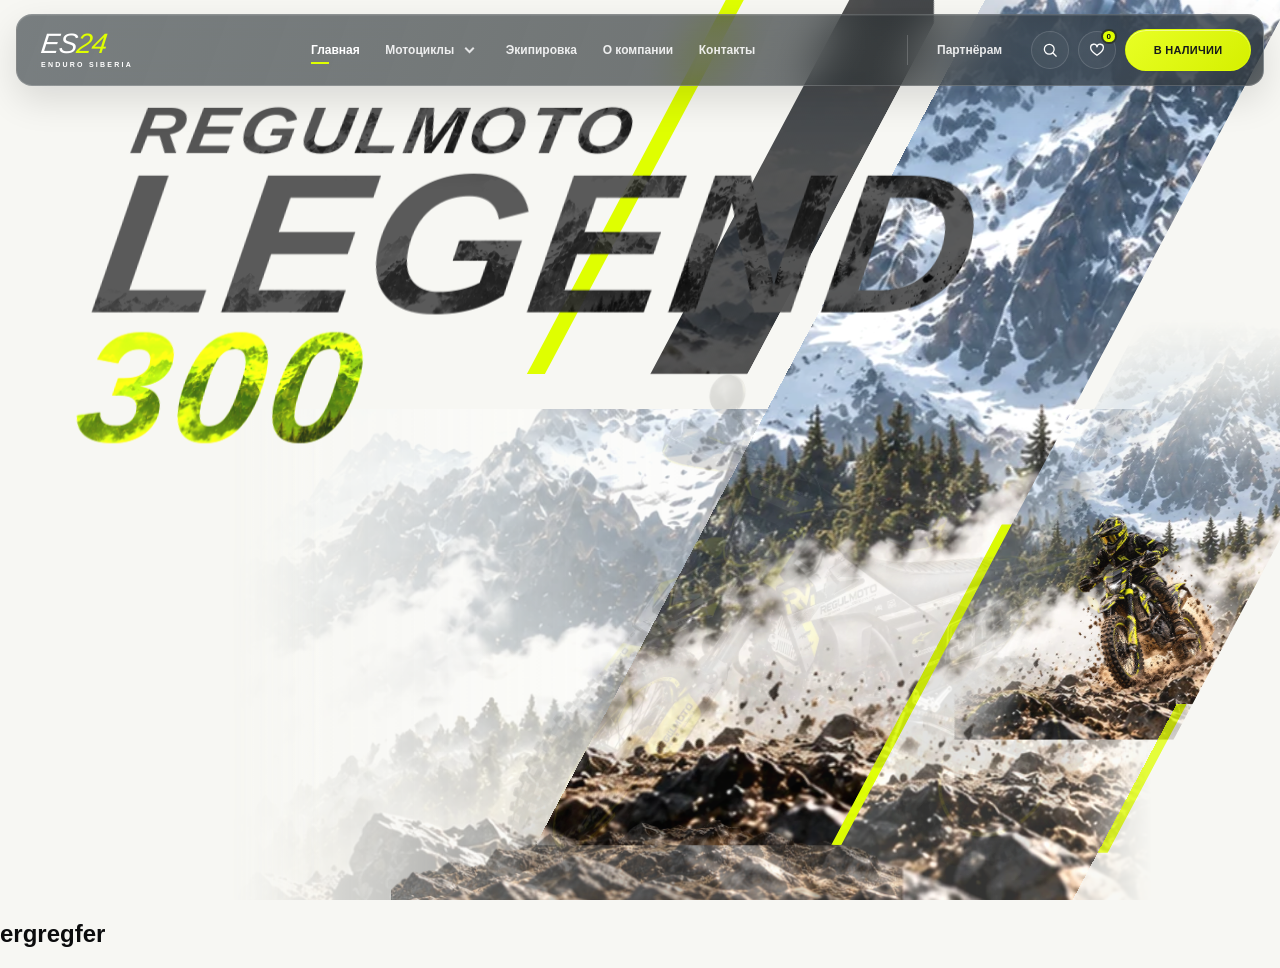
<file: index.html>
<!doctype html>
<html lang="ru">
  <head>
    <meta charset="UTF-8" />
    <meta name="viewport" content="width=device-width, initial-scale=1.0" />
    <meta name="theme-color" content="#f7f7f3" />
    <link rel="preload" href="site/components/header.html" as="fetch" crossorigin="anonymous" />
    <link rel="stylesheet" href="site/css/main.min.css?v=smoke-visible-1" />
    <link rel="stylesheet" href="site/css/header.css?v=header-glass-1" />
    <link rel="stylesheet" href="site/css/hero-motion.css?v=hero-motion-1" />
    <link rel="stylesheet" href="site/css/hero-mobile.css?v=hero-mobile-1" />
    <title>Enduro Siberia 24 — Regulmoto Legend 300</title>
  </head>

  <body>
    <div class="site-header-slot" data-component="header"></div>

    <main class="page">
      <section class="hero">
        <!-- прогрессия -->
        <div class="hero-rail" aria-hidden="true">
          <ol class="hero-rail__pages">
            <li class="hero-rail__page hero-rail__page--active">01</li>
            <li class="hero-rail__page">02</li>
            <li class="hero-rail__page">03</li>
          </ol>

          <div class="hero-rail__labels">
            <span>ЛЕС</span>
            <span>ГОРЫ</span>
            <span>ГРЯЗЬ</span>
            <span>СВОБОДА</span>
          </div>
        </div>

        <!-- справа манифест -->

        <div class="hero-manifest" aria-hidden="true">
          <div class="hero-manifest__text">
            <span>ЭНДУРО</span>
            <span>БОЛЬШЕ</span>
            <span>ЧЕМ ДОРОГА</span>
          </div>
        </div>

        <!-- контент -->

        <div class="hero-content">
          <h1 class="hero-content__title">
            <span class="hero-brand">REGULMOTO</span>

            <span class="hero-model">
              <span class="hero-model__name">LEGEND</span>
              <span class="hero-model__detail">300</span>
            </span>
          </h1>

          <p class="hero-slogan">
            СОЗДАН<br />
            ДЛЯ БЕЗДОРОЖЬЯ.<br />
            РОЖДЕН<br />
            ДЛЯ СВОБОДЫ.
          </p>

          <div class="hero-content__actions">
            <button class="primary" type="button">
              <span>УТОЧНИТЬ НАЛИЧИЕ</span>
              <svg viewBox="0 0 24 18" aria-hidden="true">
                <path
                  d="M2 8h15.5l-4.5-4.5L14.5 2 22 9l-7.5 7-1.5-1.5 4.5-4.5H2V8Z"
                />
              </svg>
            </button>

            <button class="podobrat" type="button">
              <span>ПОДОБРАТЬ КОМПЛЕКТАЦИЮ</span>
            </button>
          </div>

          <div class="hero-adventages" aria-label="Характеристики мотоцикла">
            <div class="hero-adventages__block">
              <svg
                class="hero-adventages__icon"
                viewBox="0 0 48 48"
                aria-hidden="true"
              >
                <path d="M11 17h25l4 6v12H8V23l3-6Z" />
                <path
                  d="M16 17v-5h6v5M27 17v-5h6v5M14 35v4M34 35v4M8 25H4M44 25h-4"
                />
              </svg>

              <p class="hero-adventages__block-text">
                <strong>300 <small>cc</small></strong>
                <span>ОБЪЕМ ДВИГАТЕЛЯ</span>
              </p>
            </div>

            <div class="hero-adventages__block">
              <svg
                class="hero-adventages__icon"
                viewBox="0 0 48 48"
                aria-hidden="true"
              >
                <path d="M29 4 13 28h12l-6 16 16-24H23L29 4Z" />
              </svg>

              <p class="hero-adventages__block-text">
                <strong>28 <small>hp</small></strong>
                <span>МОЩНОСТЬ</span>
              </p>
            </div>

            <div class="hero-adventages__block">
              <svg
                class="hero-adventages__icon"
                viewBox="0 0 48 48"
                aria-hidden="true"
              >
                <circle cx="24" cy="24" r="15" />
                <circle cx="24" cy="24" r="5" />
                <path
                  d="M24 9v10m0 10v10M9 24h10m10 0h10M14 14l7 7m6 6 7 7m0-20-7 7m-6 6-7 7"
                />
              </svg>

              <p class="hero-adventages__block-text">
                <strong>21 / 18</strong>
                <span>КОЛЕСА<br />ДЛЯ БЕЗДОРОЖЬЯ</span>
              </p>
            </div>

            <div class="hero-adventages__block">
              <svg
                class="hero-adventages__icon"
                viewBox="0 0 48 48"
                aria-hidden="true"
              >
                <path d="M13 7h18l5 5v29H13V7Z" />
                <path d="M31 7v7h7M18 22h13M18 28h13M18 34h8" />
              </svg>

              <p class="hero-adventages__block-text">
                <strong>ПТС</strong>
                <span>В НАЛИЧИИ</span>
              </p>
            </div>
          </div>

          <div class="hero-obzor">
            <a class="hero-obzor__button" href="#">
              <span class="hero-obzor__icon">
                <svg viewBox="0 0 14 16" aria-hidden="true">
                  <path d="M13 8L1 15V1L13 8Z" />
                </svg>
              </span>

              <span class="hero-obzor__button-text">
                СМОТРЕТЬ
                <span>ОБЗОР</span>
              </span>
            </a>

            <div class="hero-obzor__gallery" aria-hidden="true">
              <span class="hero-obzor__image hero-obzor__image--front">
                <img src="site/img/mot.webp" alt="" />
              </span>

              <span class="hero-obzor__image hero-obzor__image--middle">
                <img src="site/img/mot.webp" alt="" />
              </span>

              <span class="hero-obzor__image hero-obzor__image--rear">
                <img src="site/img/mot.webp" alt="" />
              </span>
            </div>

            <p class="hero-obzor__caption">
              РЕАЛЬНЫЕ УСЛОВИЯ
              <span>РЕАЛЬНЫЕ ЭМОЦИИ</span>
            </p>
          </div>

          <div class="hero-mobile-benefits" aria-label="Преимущества мотоцикла">
            <div class="hero-mobile-benefits__item">
              <svg viewBox="0 0 48 48" aria-hidden="true">
                <path d="M5 34 15 23l7 7 10-13 11 17" />
                <path d="M4 39h40" />
              </svg>
              <span>ДЛЯ ЛЮБЫХ<br />МАРШРУТОВ</span>
            </div>

            <div class="hero-mobile-benefits__item">
              <svg viewBox="0 0 48 48" aria-hidden="true">
                <path d="M24 6 38 12v10c0 10-6 16-14 20C16 38 10 32 10 22V12L24 6Z" />
                <path d="m18 23 4 4 8-9" />
              </svg>
              <span>НАДЁЖНАЯ<br />КОНСТРУКЦИЯ</span>
            </div>

            <div class="hero-mobile-benefits__item">
              <svg viewBox="0 0 48 48" aria-hidden="true">
                <circle cx="24" cy="24" r="10" />
                <path d="M24 5v7M24 36v7M5 24h7M36 24h7M10.5 10.5l5 5M32.5 32.5l5 5M37.5 10.5l-5 5M15.5 32.5l-5 5" />
              </svg>
              <span>ПРОВЕРЕН<br />В РЕАЛЬНЫХ УСЛОВИЯХ</span>
            </div>
          </div>
        </div>

        <!-- дым позади мотоцикла -->
        <div class="hero-bike-smoke" aria-hidden="true">
          <span class="hero-bike-smoke__puff hero-bike-smoke__puff--1"></span>
          <span class="hero-bike-smoke__puff hero-bike-smoke__puff--2"></span>
          <span class="hero-bike-smoke__puff hero-bike-smoke__puff--3"></span>
          <span class="hero-bike-smoke__puff hero-bike-smoke__puff--4"></span>
          <span class="hero-bike-smoke__puff hero-bike-smoke__puff--5"></span>
          <span class="hero-bike-smoke__puff hero-bike-smoke__puff--6"></span>
          <span class="hero-bike-smoke__puff hero-bike-smoke__puff--7"></span>
          <span class="hero-bike-smoke__puff hero-bike-smoke__puff--8"></span>
        </div>

        <!-- камни -->
        <div class="hero-rocks" aria-hidden="true">
          <img
            class="hero-rocks__image"
            src="site/img/stonesIbike.webp"
            alt=""
          />
        </div>

        <!-- мотоцикл -->
        <div class="hero-bike" aria-hidden="true">
          <img class="hero-bike__image" src="site/img/mot.webp" alt="" />
        </div>

        <div class="hero-backdrop" aria-hidden="true">
          <div class="hero-backdrop__mountains"></div>

          <div class="hero-backdrop__right">
            <div class="hero-backdrop__slash hero-backdrop__slash--black"></div>
            <div class="hero-backdrop__slash hero-backdrop__slash--acid"></div>
            <!-- <div class="hero-backdrop__slash hero-backdrop__slash--white"></div> -->

            <div class="hero-backdrop__mountain-panel"></div>

            <div class="hero-backdrop__rider-panel">
              <img
                class="hero-backdrop__rider-image"
                src="site/img/rider.webp"
                alt=""
              />
            </div>

            <div class="hero-backdrop__lower-cut"></div>

            <div class="hero-backdrop__lower-info">
              <p class="hero-backdrop__lower-model">
                <span>REGULMOTO</span>
                <span><strong>LEGEND </strong>300</span>
              </p>

              <p class="hero-backdrop__lower-copy">
                НЕ ДЛЯ ТОГО,<br />
                ЧТОБЫ СТОЯТЬ.
              </p>
            </div>
          </div>
        </div>
      </section>

      <section class="next">
        <h2>ergregfer</h2>
      </section>
    </main>

    <script src="https://cdn.jsdelivr.net/npm/gsap@3/dist/gsap.min.js"></script>
    <script src="site/js/main.js"></script>
    <script src="site/js/hero-intro.js?v=hero-motion-1"></script>
    <script src="site/js/hero-smoke.js?v=hero-motion-1"></script>
  </body>
</html>
</file>
<file: site/css/header.css>
.site-header-slot {
  position: relative;
  z-index: 1000;
}

.site-header {
  position: fixed;
  top: 14px;
  left: 50%;
  z-index: 1000;
  width: min(100% - 32px, 1720px);
  opacity: 0;
  transform: translate(-50%, -10px);
  transition: transform 0.46s cubic-bezier(0.22, 1, 0.36, 1), opacity 0.34s ease;
  pointer-events: none;
}
.site-header--ready {
  opacity: 1;
  transform: translate(-50%, 0);
  pointer-events: auto;
}
.site-header--hidden {
  opacity: 0;
  transform: translate(-50%, calc(-100% - 26px));
  pointer-events: none;
}
.site-header__bar, .site-header__search, .site-header__mobile-panel {
  border: 1px solid rgba(255, 255, 255, 0.18);
  background: linear-gradient(110deg, rgba(71, 79, 83, 0.72), rgba(27, 32, 34, 0.64));
  box-shadow: inset 0 1px 0 rgba(255, 255, 255, 0.08), 0 14px 36px rgba(0, 0, 0, 0.12);
  backdrop-filter: blur(22px) saturate(1.18);
  -webkit-backdrop-filter: blur(22px) saturate(1.18);
}
.site-header__bar {
  min-height: 68px;
  padding: 8px 12px 8px 24px;
  display: grid;
  grid-template-columns: auto minmax(0, 1fr) auto auto auto;
  align-items: center;
  gap: clamp(18px, 2.25vw, 42px);
  border-radius: 16px;
  transition: min-height 0.36s cubic-bezier(0.22, 1, 0.36, 1), background-color 0.36s ease, box-shadow 0.36s ease;
}
.site-header--scrolled .site-header__bar {
  min-height: 62px;
  background: linear-gradient(110deg, rgba(60, 67, 71, 0.84), rgba(25, 29, 31, 0.82));
  box-shadow: inset 0 1px 0 rgba(255, 255, 255, 0.1), 0 16px 42px rgba(0, 0, 0, 0.18);
}
.site-header__logo {
  min-width: 118px;
  display: inline-flex;
  flex-direction: column;
  align-items: flex-start;
  color: #fff;
  transition: transform 0.3s cubic-bezier(0.22, 1, 0.36, 1);
}
.site-header__logo:hover {
  transform: translateY(-1px);
}
.site-header__logo-main {
  display: flex;
  align-items: baseline;
  font-family: Impact, Haettenschweiler, "Arial Narrow Bold", sans-serif;
  font-size: 28px;
  line-height: 0.86;
  font-style: italic;
  letter-spacing: -0.025em;
  transform: skewX(-7deg);
}
.site-header__logo-main strong {
  color: #dfff00;
  font-weight: inherit;
}
.site-header__logo-sub {
  margin-top: 5px;
  font-size: 7px;
  line-height: 1;
  font-weight: 700;
  letter-spacing: 0.32em;
}
.site-header__nav {
  min-width: 0;
  display: flex;
  align-items: center;
  justify-content: center;
  gap: clamp(17px, 2vw, 34px);
}
.site-header__nav-item {
  position: relative;
}
.site-header__nav-catalog-trigger {
  display: flex;
  align-items: center;
  gap: 4px;
}
.site-header__nav-link, .site-header__partner {
  position: relative;
  padding: 21px 0;
  color: rgba(255, 255, 255, 0.88);
  font-size: 12px;
  line-height: 1;
  font-weight: 600;
  white-space: nowrap;
  transition: color 0.28s ease;
}
.site-header__nav-link::after, .site-header__partner::after {
  content: "";
  position: absolute;
  left: 0;
  bottom: 13px;
  width: 18px;
  height: 2px;
  background: #dfff00;
  transform: scaleX(0);
  transform-origin: left center;
  transition: transform 0.3s cubic-bezier(0.22, 1, 0.36, 1);
}
.site-header__nav-link:hover, .site-header__nav-link:focus-visible, .site-header__nav-link.is-active, .site-header__nav-link[aria-current=page], .site-header__partner:hover, .site-header__partner:focus-visible, .site-header__partner.is-active, .site-header__partner[aria-current=page] {
  color: #fff;
}
.site-header__nav-link:hover::after, .site-header__nav-link:focus-visible::after, .site-header__nav-link.is-active::after, .site-header__nav-link[aria-current=page]::after, .site-header__partner:hover::after, .site-header__partner:focus-visible::after, .site-header__partner.is-active::after, .site-header__partner[aria-current=page]::after {
  transform: scaleX(1);
}
.site-header__catalog-toggle {
  width: 22px;
  height: 34px;
  padding: 0;
  display: grid;
  place-items: center;
  border: 0;
  background: transparent;
  cursor: pointer;
}
.site-header__catalog-toggle span {
  width: 7px;
  height: 7px;
  border-right: 2px solid rgba(255, 255, 255, 0.8);
  border-bottom: 2px solid rgba(255, 255, 255, 0.8);
  transform: translateY(-2px) rotate(45deg);
  transition: transform 0.28s cubic-bezier(0.22, 1, 0.36, 1);
}
.site-header__catalog {
  position: absolute;
  top: calc(100% - 4px);
  left: -20px;
  z-index: 4;
  width: 306px;
  padding: 8px;
  border: 1px solid rgba(255, 255, 255, 0.18);
  border-radius: 14px;
  background: rgba(34, 40, 43, 0.88);
  box-shadow: inset 0 1px 0 rgba(255, 255, 255, 0.08), 0 20px 50px rgba(0, 0, 0, 0.24);
  backdrop-filter: blur(24px) saturate(1.16);
  -webkit-backdrop-filter: blur(24px) saturate(1.16);
  opacity: 0;
  visibility: hidden;
  transform: translateY(-8px) scale(0.985);
  transform-origin: top left;
  pointer-events: none;
  transition: opacity 0.26s ease, visibility 0.26s ease, transform 0.32s cubic-bezier(0.22, 1, 0.36, 1);
}
.site-header__nav-item--catalog:hover .site-header__catalog, .site-header__nav-item--catalog:focus-within .site-header__catalog, .site-header__nav-item--catalog.is-open .site-header__catalog {
  opacity: 1;
  visibility: visible;
  transform: translateY(0) scale(1);
  pointer-events: auto;
}
.site-header__nav-item--catalog:hover .site-header__catalog-toggle span, .site-header__nav-item--catalog:focus-within .site-header__catalog-toggle span, .site-header__nav-item--catalog.is-open .site-header__catalog-toggle span {
  transform: translateY(2px) rotate(225deg);
}
.site-header__catalog-card {
  padding: 8px 10px;
  display: grid;
  grid-template-columns: 70px 1fr;
  align-items: center;
  gap: 12px;
  border-radius: 10px;
  transition: background-color 0.28s ease, transform 0.28s cubic-bezier(0.22, 1, 0.36, 1);
}
.site-header__catalog-card:hover, .site-header__catalog-card:focus-visible {
  background: rgba(255, 255, 255, 0.08);
  transform: translateX(2px);
}
.site-header__catalog-media {
  height: 48px;
  display: grid;
  place-items: center;
  overflow: hidden;
  border-radius: 8px;
  background: radial-gradient(circle at 50% 70%, rgba(223, 255, 0, 0.16), transparent 60%), rgba(255, 255, 255, 0.035);
}
.site-header__catalog-media img {
  width: 82px;
  max-width: none;
  transform: translate(-2px, 0) rotate(-2deg);
}
.site-header__catalog-media--pit img {
  width: 76px;
  transform: translate(4px, 2px) rotate(2deg) scale(0.94);
}
.site-header__catalog-copy {
  min-width: 0;
  display: flex;
  flex-direction: column;
  gap: 4px;
}
.site-header__catalog-copy strong {
  color: #fff;
  font-size: 12px;
  font-weight: 700;
}
.site-header__catalog-copy small {
  color: rgba(255, 255, 255, 0.5);
  font-size: 9px;
  line-height: 1.25;
}
.site-header__catalog-all {
  margin-top: 4px;
  padding: 11px 12px;
  display: block;
  border-top: 1px solid rgba(255, 255, 255, 0.1);
  color: rgba(255, 255, 255, 0.84);
  font-size: 11px;
  font-weight: 700;
  transition: color 0.26s ease, padding-left 0.26s cubic-bezier(0.22, 1, 0.36, 1);
}
.site-header__catalog-all:hover, .site-header__catalog-all:focus-visible {
  padding-left: 16px;
  color: #dfff00;
}
.site-header__desktop-separator {
  width: 1px;
  height: 30px;
  background: rgba(255, 255, 255, 0.18);
}
.site-header__partner {
  padding-left: 0;
  padding-right: 0;
}
.site-header__actions {
  display: flex;
  align-items: center;
  gap: 9px;
}
.site-header__icon-button {
  position: relative;
  width: 38px;
  height: 38px;
  flex: 0 0 38px;
  display: grid;
  place-items: center;
  border: 1px solid rgba(255, 255, 255, 0.14);
  border-radius: 50%;
  background: rgba(255, 255, 255, 0.035);
  color: #fff;
  cursor: pointer;
  transition: transform 0.3s cubic-bezier(0.22, 1, 0.36, 1), border-color 0.3s ease, background-color 0.3s ease;
}
.site-header__icon-button svg {
  width: 18px;
  height: 18px;
  fill: none;
  stroke: currentColor;
  stroke-width: 1.7;
  stroke-linecap: round;
  stroke-linejoin: round;
}
.site-header__icon-button:hover, .site-header__icon-button:focus-visible {
  transform: translateY(-1px);
  border-color: rgba(223, 255, 0, 0.65);
  background: rgba(223, 255, 0, 0.08);
}
.site-header__icon-button:active {
  transform: translateY(0) scale(0.96);
}
.site-header__favorites-count {
  position: absolute;
  top: -3px;
  right: -2px;
  min-width: 15px;
  height: 15px;
  padding: 0 4px;
  display: grid;
  place-items: center;
  border: 2px solid rgba(38, 44, 47, 0.95);
  border-radius: 999px;
  background: #dfff00;
  color: #0b0c0d;
  font-size: 8px;
  line-height: 1;
  font-weight: 900;
}
.site-header__stock {
  min-width: 126px;
  height: 42px;
  padding: 0 22px;
  display: inline-flex;
  align-items: center;
  justify-content: center;
  border: 1px solid rgba(223, 255, 0, 0.75);
  border-radius: 999px;
  background: linear-gradient(135deg, #e8ff25 0%, #d5f000 100%);
  box-shadow: 0 0 0 rgba(223, 255, 0, 0), inset 0 1px 0 rgba(255, 255, 255, 0.48);
  color: #171a1b;
  font-size: 11px;
  line-height: 1;
  font-weight: 900;
  letter-spacing: 0.025em;
  text-transform: uppercase;
  white-space: nowrap;
  transition: transform 0.32s cubic-bezier(0.22, 1, 0.36, 1), box-shadow 0.32s ease, filter 0.32s ease;
}
.site-header__stock:hover, .site-header__stock:focus-visible {
  transform: translateY(-2px);
  filter: brightness(1.035);
  box-shadow: 0 9px 26px rgba(223, 255, 0, 0.22), inset 0 1px 0 rgba(255, 255, 255, 0.5);
}
.site-header__stock:active {
  transform: translateY(0) scale(0.985);
}
.site-header__search {
  position: absolute;
  top: calc(100% + 8px);
  right: 0;
  width: min(520px, 100%);
  padding: 10px;
  border-radius: 14px;
  opacity: 0;
  visibility: hidden;
  transform: translateY(-8px) scale(0.985);
  transform-origin: top right;
  pointer-events: none;
  transition: opacity 0.25s ease, visibility 0.25s ease, transform 0.3s cubic-bezier(0.22, 1, 0.36, 1);
}
.site-header--search-open .site-header__search {
  opacity: 1;
  visibility: visible;
  transform: translateY(0) scale(1);
  pointer-events: auto;
}
.site-header__search-form {
  height: 46px;
  padding: 0 12px;
  display: grid;
  grid-template-columns: 20px 1fr 34px;
  align-items: center;
  gap: 10px;
  border-radius: 10px;
  background: rgba(8, 10, 11, 0.34);
}
.site-header__search-form > svg {
  width: 18px;
  height: 18px;
  fill: none;
  stroke: rgba(255, 255, 255, 0.7);
  stroke-width: 1.7;
  stroke-linecap: round;
}
.site-header__search-form input {
  width: 100%;
  min-width: 0;
  border: 0;
  outline: 0;
  background: transparent;
  color: #fff;
  font: inherit;
  font-size: 12px;
}
.site-header__search-form input::placeholder {
  color: rgba(255, 255, 255, 0.45);
}
.site-header__search-form button {
  position: relative;
  width: 34px;
  height: 34px;
  border: 0;
  border-radius: 50%;
  background: transparent;
  cursor: pointer;
}
.site-header__search-form button span {
  position: absolute;
  top: 50%;
  left: 50%;
  width: 14px;
  height: 1px;
  background: rgba(255, 255, 255, 0.72);
}
.site-header__search-form button span:first-child {
  transform: translate(-50%, -50%) rotate(45deg);
}
.site-header__search-form button span:last-child {
  transform: translate(-50%, -50%) rotate(-45deg);
}
.site-header__mobile-leading, .site-header__burger, .site-header__mobile-panel {
  display: none;
}

.hero-content {
  padding-top: clamp(102px, 7vw, 118px);
}

@media (max-width: 1180px) {
  .site-header__bar {
    padding-left: 18px;
    gap: 18px;
  }
  .site-header__nav {
    gap: 18px;
  }
  .site-header__partner {
    display: none;
  }
  .site-header__desktop-separator {
    display: none;
  }
}
@media (max-width: 900px) {
  body.header-menu-open {
    overflow: hidden;
  }
  .site-header {
    top: 10px;
    width: calc(100% - 20px);
  }
  .site-header__bar {
    min-height: 58px;
    padding: 7px 8px;
    grid-template-columns: 38px auto 1fr auto;
    gap: 8px;
    border-radius: 14px;
  }
  .site-header--scrolled .site-header__bar {
    min-height: 58px;
  }
  .site-header__mobile-leading, .site-header__burger {
    display: block;
  }
  .site-header__mobile-leading {
    width: 38px;
  }
  .site-header__burger {
    position: relative;
    width: 38px;
    height: 38px;
    padding: 0;
    border: 1px solid rgba(255, 255, 255, 0.12);
    border-radius: 11px;
    background: rgba(255, 255, 255, 0.03);
    cursor: pointer;
  }
  .site-header__burger span {
    position: absolute;
    left: 10px;
    width: 16px;
    height: 1.5px;
    border-radius: 999px;
    background: #fff;
    transition: top 0.28s cubic-bezier(0.22, 1, 0.36, 1), transform 0.28s cubic-bezier(0.22, 1, 0.36, 1), opacity 0.2s ease;
  }
  .site-header__burger span:nth-child(1) {
    top: 12px;
  }
  .site-header__burger span:nth-child(2) {
    top: 18px;
  }
  .site-header__burger span:nth-child(3) {
    top: 24px;
  }
  .site-header--menu-open .site-header__burger span:nth-child(1) {
    top: 18px;
    transform: rotate(45deg);
  }
  .site-header--menu-open .site-header__burger span:nth-child(2) {
    opacity: 0;
  }
  .site-header--menu-open .site-header__burger span:nth-child(3) {
    top: 18px;
    transform: rotate(-45deg);
  }
  .site-header__logo {
    min-width: 88px;
  }
  .site-header__logo-main {
    font-size: 23px;
  }
  .site-header__logo-sub {
    margin-top: 4px;
    font-size: 5.5px;
    letter-spacing: 0.27em;
  }
  .site-header__nav, .site-header__partner, .site-header__desktop-separator {
    display: none;
  }
  .site-header__actions {
    grid-column: 3/5;
    justify-self: end;
    gap: 6px;
  }
  .site-header__icon-button {
    width: 36px;
    height: 36px;
    flex-basis: 36px;
  }
  .site-header__stock {
    min-width: 94px;
    height: 38px;
    padding: 0 14px;
    font-size: 9.5px;
  }
  .site-header__mobile-panel {
    position: absolute;
    top: calc(100% + 8px);
    left: 0;
    width: 100%;
    max-height: calc(100vh - 92px);
    padding: 10px;
    display: block;
    overflow-y: auto;
    border-radius: 14px;
    opacity: 0;
    visibility: hidden;
    transform: translateY(-8px) scale(0.99);
    transform-origin: top center;
    pointer-events: none;
    transition: opacity 0.26s ease, visibility 0.26s ease, transform 0.32s cubic-bezier(0.22, 1, 0.36, 1);
  }
  .site-header--menu-open .site-header__mobile-panel {
    opacity: 1;
    visibility: visible;
    transform: translateY(0) scale(1);
    pointer-events: auto;
  }
  .site-header__mobile-nav {
    display: flex;
    flex-direction: column;
  }
  .site-header__mobile-nav > a,
  .site-header__mobile-nav .site-header__mobile-catalog-head {
    min-height: 48px;
    padding: 0 12px;
    display: flex;
    align-items: center;
    border-bottom: 1px solid rgba(255, 255, 255, 0.1);
    color: rgba(255, 255, 255, 0.9);
    font-size: 13px;
    font-weight: 650;
  }
  .site-header__mobile-nav > a:last-child {
    border-bottom: 0;
  }
  .site-header__mobile-nav a[aria-current=page] {
    color: #dfff00;
  }
  .site-header__mobile-catalog-head {
    justify-content: space-between;
  }
  .site-header__mobile-catalog-head > a {
    flex: 1;
  }
  .site-header__mobile-catalog-head button {
    width: 40px;
    height: 40px;
    display: grid;
    place-items: center;
    border: 0;
    background: transparent;
    cursor: pointer;
  }
  .site-header__mobile-catalog-head button span {
    width: 8px;
    height: 8px;
    border-right: 2px solid rgba(255, 255, 255, 0.7);
    border-bottom: 2px solid rgba(255, 255, 255, 0.7);
    transform: translateY(-2px) rotate(45deg);
    transition: transform 0.28s cubic-bezier(0.22, 1, 0.36, 1);
  }
  .site-header__mobile-catalog-head button[aria-expanded=true] span {
    transform: translateY(2px) rotate(225deg);
  }
  .site-header__mobile-subnav {
    display: grid;
    grid-template-rows: 0fr;
    transition: grid-template-rows 0.32s cubic-bezier(0.22, 1, 0.36, 1);
  }
  .site-header__mobile-subnav::before {
    content: "";
    min-height: 0;
  }
  .site-header__mobile-subnav a {
    display: none;
  }
  .site-header__mobile-subnav.is-open {
    grid-template-rows: 1fr;
    padding: 6px 0 8px 16px;
  }
  .site-header__mobile-subnav.is-open::before {
    display: none;
  }
  .site-header__mobile-subnav.is-open a {
    min-height: 38px;
    display: flex;
    align-items: center;
    color: rgba(255, 255, 255, 0.62);
    font-size: 12px;
  }
  .site-header__mobile-subnav.is-open a:hover, .site-header__mobile-subnav.is-open a:focus-visible {
    color: #dfff00;
  }
  .site-header__search {
    top: calc(100% + 8px);
    width: 100%;
  }
  .hero-content {
    padding-top: 88px;
  }
}
@media (max-width: 480px) {
  .site-header__bar {
    grid-template-columns: 36px minmax(74px, auto) 1fr auto;
    gap: 5px;
  }
  .site-header__mobile-leading, .site-header__burger {
    width: 36px;
  }
  .site-header__burger {
    height: 36px;
  }
  .site-header__logo {
    min-width: 76px;
  }
  .site-header__logo-main {
    font-size: 21px;
  }
  .site-header__logo-sub {
    font-size: 5px;
  }
  .site-header__actions {
    gap: 5px;
  }
  .site-header__icon-button {
    width: 32px;
    height: 32px;
    flex-basis: 32px;
  }
  .site-header__icon-button svg {
    width: 16px;
    height: 16px;
  }
  .site-header__stock {
    min-width: 84px;
    height: 34px;
    padding: 0 11px;
    font-size: 8.5px;
  }
}
@media (prefers-reduced-motion: reduce) {
  .site-header,
  .site-header *,
  .site-header *::before,
  .site-header *::after {
    scroll-behavior: auto;
    transition-duration: 0.001ms;
  }
}
</file>
<file: site/css/hero-motion.css>
/* ES24 hero motion patch: интерактивы + линии intro. */
.primary,
.podobrat {
  transition:
    transform 0.35s cubic-bezier(0.22, 1, 0.36, 1),
    background-color 0.35s ease,
    color 0.35s ease,
    border-color 0.35s ease,
    box-shadow 0.35s ease;
}

.primary svg {
  transition: transform 0.35s cubic-bezier(0.22, 1, 0.36, 1);
}

.primary:hover {
  transform: translateY(-2px);
  box-shadow: 0 12px 28px rgba(223, 255, 0, 0.2);
}

.primary:hover svg {
  transform: translateX(5px);
}

.primary:active {
  transform: translateY(0) scale(0.985);
}

.primary:focus-visible,
.podobrat:focus-visible,
.hero-obzor__button:focus-visible {
  outline: 2px solid #0b0c0d;
  outline-offset: 4px;
}

.podobrat:hover {
  transform: translateY(-2px) skewX(-9deg);
  color: #f7f7f3;
  background: #0b0c0d;
  box-shadow: 0 12px 26px rgba(11, 12, 13, 0.12);
}

.podobrat:active {
  transform: translateY(0) skewX(-9deg) scale(0.985);
}

.hero-obzor__button {
  transition: transform 0.3s cubic-bezier(0.22, 1, 0.36, 1);
}

.hero-obzor__button:hover {
  transform: translateY(-1px);
}

.hero-obzor__button:active {
  transform: translateY(0) scale(0.985);
}

.hero.hero--animating .hero-bike,
.hero.hero--animating .hero-rocks,
.hero.hero--animating .hero-backdrop__mountains,
.hero.hero--animating .hero-backdrop__slash,
.hero.hero--animating .hero-backdrop__mountain-panel,
.hero.hero--animating .hero-backdrop__rider-panel,
.hero.hero--animating .hero-backdrop__lower-cut {
  will-change: transform, opacity;
}

/* Слоган: кислотная черта рисуется слева направо. */
.hero.hero--animating .hero-slogan::after {
  transform: skewX(-18deg) scaleX(0);
  transform-origin: left center;
  transition: transform 0.58s cubic-bezier(0.22, 1, 0.36, 1);
}

.hero.hero--animating.hero--content-line-visible .hero-slogan::after {
  transform: skewX(-18deg) scaleX(1);
}

/* Rail: основная линия + деления. */
.hero.hero--animating .hero-rail__pages::before {
  transform: scaleY(0);
  transform-origin: top center;
  transition: transform 0.62s cubic-bezier(0.22, 1, 0.36, 1);
}

.hero.hero--animating .hero-rail__page::before {
  transform: translateY(-50%) scaleX(0);
  transform-origin: left center;
  transition: transform 0.4s cubic-bezier(0.22, 1, 0.36, 1);
}

.hero.hero--animating .hero-rail__page--active::after {
  transform: scaleY(0);
  transform-origin: top center;
  transition: transform 0.4s cubic-bezier(0.22, 1, 0.36, 1);
}

.hero.hero--animating.hero--rail-line-visible .hero-rail__pages::before {
  transform: scaleY(1);
}

.hero.hero--animating.hero--rail-line-visible .hero-rail__page::before {
  transform: translateY(-50%) scaleX(1);
}

.hero.hero--animating.hero--rail-line-visible .hero-rail__page--active::after {
  transform: scaleY(1);
}

/* Правый manifest: линия сверху вниз, кислотный штрих слева направо. */
.hero.hero--animating .hero-manifest::before {
  transform: scaleY(0);
  transform-origin: top center;
  transition: transform 0.58s cubic-bezier(0.22, 1, 0.36, 1);
}

.hero.hero--animating .hero-manifest::after {
  transform: scaleX(0);
  transform-origin: right center;
  transition: transform 0.46s cubic-bezier(0.22, 1, 0.36, 1);
}

.hero.hero--animating.hero--manifest-line-visible .hero-manifest::before {
  transform: scaleY(1);
}

.hero.hero--animating.hero--manifest-line-visible .hero-manifest::after {
  transform: scaleX(1);
}

/* Кислотные ребра правых панелей. */
.hero.hero--animating .hero-backdrop__mountain-panel::after,
.hero.hero--animating .hero-backdrop__lower-cut::after {
  transform: scaleY(0);
  transform-origin: bottom center;
  transition: transform 0.62s cubic-bezier(0.22, 1, 0.36, 1);
}

.hero.hero--animating.hero--panel-line-visible .hero-backdrop__mountain-panel::after,
.hero.hero--animating.hero--panel-line-visible .hero-backdrop__lower-cut::after {
  transform: scaleY(1);
}

/* Нижняя подпись: диагональ + короткая кислотная черта. */
.hero.hero--animating .hero-backdrop__lower-info::before {
  transform: rotate(28deg) scaleY(0);
  transform-origin: bottom center;
  transition: transform 0.62s cubic-bezier(0.22, 1, 0.36, 1);
}

.hero.hero--animating .hero-backdrop__lower-copy::after {
  transform: scaleX(0);
  transform-origin: left center;
  transition: transform 0.48s cubic-bezier(0.22, 1, 0.36, 1);
}

.hero.hero--animating.hero--lower-line-visible .hero-backdrop__lower-info::before {
  transform: rotate(28deg) scaleY(1);
}

.hero.hero--animating.hero--lower-line-visible .hero-backdrop__lower-copy::after {
  transform: scaleX(1);
}

@media (prefers-reduced-motion: reduce) {
  .primary,
  .podobrat,
  .primary svg,
  .hero-obzor__button,
  .hero-slogan::after,
  .hero-rail__pages::before,
  .hero-rail__page::before,
  .hero-rail__page--active::after,
  .hero-manifest::before,
  .hero-manifest::after,
  .hero-backdrop__mountain-panel::after,
  .hero-backdrop__lower-cut::after,
  .hero-backdrop__lower-info::before,
  .hero-backdrop__lower-copy::after {
    transition: none;
  }
}
</file>
<file: site/css/hero-mobile.css>
@charset "UTF-8";
.hero-mobile-benefits {
  display: none;
}

@media (max-width: 900px) {
  .hero {
    height: max(100svh, 820px);
    min-height: 820px;
    background: #f7f7f3;
  }
  .hero::after {
    content: "";
    position: absolute;
    left: 0;
    right: 0;
    bottom: 0;
    z-index: 4;
    height: 38%;
    pointer-events: none;
    background: linear-gradient(180deg, rgba(11, 12, 13, 0) 0%, rgba(11, 12, 13, 0.48) 24%, rgba(11, 12, 13, 0.9) 58%, rgba(11, 12, 13, 0.97) 100%), radial-gradient(circle at 50% 18%, rgba(223, 255, 0, 0.09), transparent 42%);
  }
  .hero-content {
    position: absolute;
    inset: 0;
    z-index: 5;
    width: auto;
    margin: 0;
    padding: 94px 16px 0;
    display: block;
  }
  .hero-content__title {
    position: relative;
    z-index: 2;
    width: 100%;
    gap: 0;
  }
  .hero-brand {
    margin: 0 0 5px 6px;
    padding: 0;
    font-size: clamp(32px, 8.4vw, 58px);
    line-height: 0.92;
    letter-spacing: 0.045em;
    background-size: 760px auto;
    background-position: 42% 28%;
  }
  .hero-model {
    gap: 0;
    margin: 0;
    padding: 0;
    font-size: clamp(88px, 24vw, 164px);
    line-height: 0.72;
    letter-spacing: 0;
    transform: skewX(-7deg) scaleX(1.025);
    transform-origin: left top;
  }
  .hero-model__name,
  .hero-model__detail {
    margin: 0;
    padding: 0 7px;
  }
  .hero-model__name {
    background-size: 800px auto;
    background-position: 50% 36%;
  }
  .hero-model__detail {
    margin-top: 2px;
    font-size: 0.72em;
    line-height: 0.78;
    letter-spacing: 0.01em;
    background-size: auto, 720px auto;
    background-position: center, 35% 56%;
  }
  .hero-slogan {
    position: relative;
    z-index: 9;
    width: 230px;
    margin: 16px 0 0 4px;
    padding: 0 0 15px;
    font-size: 0;
  }
  .hero-slogan::before {
    content: "НЕ ДЛЯ ТОГО,\aЧТОБЫ СТОЯТЬ.";
    display: block;
    white-space: pre;
    color: #0b0c0d;
    font-family: "Arial Narrow", Arial, Helvetica, sans-serif;
    font-size: clamp(17px, 4.8vw, 25px);
    line-height: 1.25;
    font-weight: 900;
    font-style: italic;
    letter-spacing: 0.055em;
  }
  .hero-slogan::after {
    left: 1px;
    bottom: 0;
    width: 42px;
    height: 4px;
  }
  .hero-manifest {
    top: 92px;
    right: 15px;
    z-index: 9;
    padding-right: 15px;
    color: rgba(247, 247, 243, 0.64);
  }
  .hero-manifest::before {
    right: 0;
    height: 50px;
    background: rgba(247, 247, 243, 0.48);
  }
  .hero-manifest::after {
    right: 14px;
    bottom: -14px;
    width: 16px;
  }
  .hero-manifest__text {
    gap: 5px;
    font-size: 9px;
    letter-spacing: 0.17em;
  }
  .hero-rail {
    top: 300px;
    right: 15px;
    left: auto;
    z-index: 9;
    gap: 0;
    padding-right: 14px;
    color: rgba(247, 247, 243, 0.82);
    text-align: right;
  }
  .hero-rail::after {
    content: "";
    position: absolute;
    top: -4px;
    right: 0;
    width: 1px;
    height: 76px;
    background: rgba(247, 247, 243, 0.46);
  }
  .hero-rail__pages {
    display: none;
  }
  .hero-rail__labels {
    align-items: flex-end;
    gap: 6px;
    font-size: 9px;
    line-height: 1;
    letter-spacing: 0.15em;
  }
  .hero-rail__labels::after {
    content: "";
    width: 22px;
    height: 3px;
    margin-top: 6px;
    background: #dfff00;
  }
  .hero-backdrop__mountains {
    left: -24%;
    right: -20%;
    bottom: 23%;
    height: 54%;
    mask-image: linear-gradient(to bottom, transparent 0%, #000 18%, #000 88%, transparent 100%);
    -webkit-mask-image: linear-gradient(to bottom, transparent 0%, #000 18%, #000 88%, transparent 100%);
  }
  .hero-backdrop__mountains::before {
    top: -14%;
    bottom: -10%;
    background-position: 58% 56%;
    transform: none;
    opacity: 0.7;
    filter: saturate(0.7) contrast(1.05) brightness(1.08);
  }
  .hero-backdrop__mountains::after {
    background: linear-gradient(180deg, rgba(247, 247, 243, 0.94) 0%, rgba(247, 247, 243, 0.54) 18%, rgba(247, 247, 243, 0.08) 50%, rgba(247, 247, 243, 0) 78%);
  }
  .hero-backdrop__right {
    width: 72%;
  }
  .hero-backdrop__slash--black {
    top: -8%;
    right: 21%;
    width: 41%;
    height: 61%;
    transform: skewX(-25deg);
  }
  .hero-backdrop__slash--black::before {
    right: -95%;
    bottom: -4%;
    width: 430%;
    height: 150%;
    background-size: 100% 100%, auto 165%;
    background-position: center, 33% 49%;
    transform: skewX(25deg);
  }
  .hero-backdrop__slash--acid {
    top: -9%;
    right: 63%;
    width: 4.6%;
    height: 67%;
    transform: skewX(-25deg);
  }
  .hero-backdrop__mountain-panel {
    top: 5%;
    right: -14%;
    width: 67%;
    height: 55%;
    transform: skewX(-25deg);
  }
  .hero-backdrop__mountain-panel::before {
    inset: -12% -82%;
    background-position: 76% 22%;
    transform: skewX(25deg) scale(1.08);
    filter: saturate(0.74) contrast(1.1) brightness(0.78);
  }
  .hero-backdrop__mountain-panel::after {
    width: 6px;
    height: 29%;
  }
  .hero-backdrop__rider-panel,
  .hero-backdrop__lower-cut,
  .hero-backdrop__lower-info {
    display: none;
  }
  .hero-bike {
    top: clamp(286px, 38vw, 352px);
    bottom: auto;
    left: -5%;
    z-index: 6;
    width: min(112vw, 760px);
  }
  .hero-rocks {
    left: -9%;
    bottom: 216px;
    z-index: 7;
    width: min(120vw, 820px);
    overflow: visible;
  }
  .hero-bike-smoke {
    left: -4%;
    bottom: 220px;
    z-index: 5;
    width: 104%;
    height: 44%;
    opacity: 0.48;
  }
  .hero-bike-smoke::before,
  .hero-bike-smoke::after {
    opacity: 0.18;
  }
  .hero-adventages {
    position: absolute;
    left: 8px;
    right: 8px;
    bottom: 168px;
    z-index: 10;
    width: auto;
    margin: 0;
    padding: 13px 0 11px;
    grid-template-columns: repeat(4, minmax(0, 1fr));
  }
  .hero-adventages__block {
    min-width: 0;
    min-height: 82px;
    padding: 0 6px;
    align-items: center;
    justify-content: flex-start;
    gap: 7px;
    text-align: center;
  }
  .hero-adventages__block + .hero-adventages__block {
    padding-left: 6px;
  }
  .hero-adventages__block + .hero-adventages__block::before {
    top: 5px;
    bottom: 3px;
    background: rgba(247, 247, 243, 0.26);
  }
  .hero-adventages__icon {
    width: 28px;
    height: 28px;
    stroke: #dfff00;
    stroke-width: 2.3;
  }
  .hero-adventages__block-text {
    min-width: 0;
    align-items: center;
    gap: 4px;
  }
  .hero-adventages__block-text strong {
    color: #f7f7f3;
    font-size: clamp(20px, 5.7vw, 31px);
    line-height: 0.95;
    white-space: nowrap;
  }
  .hero-adventages__block-text strong small {
    color: #f7f7f3;
    font-size: 11px;
  }
  .hero-adventages__block-text > span {
    color: rgba(247, 247, 243, 0.74);
    font-size: clamp(7px, 2.15vw, 10px);
    line-height: 1.18;
    letter-spacing: 0.05em;
  }
  .hero-content__actions {
    position: absolute;
    left: 16px;
    right: 16px;
    bottom: 92px;
    z-index: 11;
    display: block;
    padding: 0;
  }
  .podobrat {
    display: none;
  }
  .primary {
    width: 100%;
    height: 58px;
    justify-content: center;
    gap: 0;
    font-size: clamp(14px, 4vw, 18px);
    letter-spacing: 0.025em;
    clip-path: polygon(2.6% 0, 97.4% 0, 100% 50%, 97.4% 100%, 2.6% 100%, 0 50%);
  }
  .primary svg {
    display: none;
  }
  .hero-obzor {
    display: none;
  }
  .hero-mobile-benefits {
    position: absolute;
    left: 7px;
    right: 7px;
    bottom: 13px;
    z-index: 11;
    display: grid;
    grid-template-columns: repeat(3, minmax(0, 1fr));
    align-items: center;
    min-height: 60px;
  }
  .hero-mobile-benefits__item {
    position: relative;
    min-width: 0;
    padding: 0 7px;
    display: grid;
    grid-template-columns: 28px minmax(0, 1fr);
    align-items: center;
    gap: 8px;
  }
  .hero-mobile-benefits__item + .hero-mobile-benefits__item::before {
    content: "";
    position: absolute;
    left: 0;
    top: 5px;
    bottom: 5px;
    width: 1px;
    background: rgba(247, 247, 243, 0.28);
  }
  .hero-mobile-benefits__item svg {
    width: 28px;
    height: 28px;
    fill: none;
    stroke: #f7f7f3;
    stroke-width: 2;
    stroke-linecap: round;
    stroke-linejoin: round;
  }
  .hero-mobile-benefits__item span {
    min-width: 0;
    color: rgba(247, 247, 243, 0.86);
    font-size: clamp(6.7px, 1.8vw, 9px);
    line-height: 1.32;
    font-weight: 700;
    letter-spacing: 0.065em;
  }
}
@media (max-width: 560px) {
  .hero {
    height: max(100svh, 790px);
    min-height: 790px;
  }
  .hero-content {
    padding: 90px 12px 0;
  }
  .hero-brand {
    margin-left: 4px;
  }
  .hero-model {
    font-size: clamp(84px, 24.5vw, 118px);
  }
  .hero-slogan {
    width: 205px;
    margin-top: 12px;
  }
  .hero-manifest {
    top: 88px;
    right: 11px;
  }
  .hero-manifest__text,
  .hero-rail__labels {
    font-size: 8px;
  }
  .hero-rail {
    top: 286px;
    right: 11px;
  }
  .hero-bike {
    top: 277px;
    left: -8%;
    width: 118%;
  }
  .hero-rocks {
    left: -13%;
    bottom: 208px;
    width: 128%;
  }
  .hero-bike-smoke {
    left: -7%;
    bottom: 210px;
    width: 112%;
  }
  .hero-adventages {
    left: 3px;
    right: 3px;
    bottom: 164px;
  }
  .hero-adventages__block {
    min-height: 78px;
    padding: 0 4px;
  }
  .hero-adventages__block + .hero-adventages__block {
    padding-left: 4px;
  }
  .hero-adventages__icon {
    width: 25px;
    height: 25px;
  }
  .hero-adventages__block-text strong {
    font-size: clamp(19px, 6vw, 27px);
  }
  .hero-adventages__block-text > span {
    font-size: clamp(6.4px, 2vw, 8.5px);
  }
  .hero-content__actions {
    left: 12px;
    right: 12px;
    bottom: 88px;
  }
  .primary {
    height: 56px;
  }
  .hero-mobile-benefits {
    left: 4px;
    right: 4px;
    bottom: 11px;
    min-height: 60px;
  }
  .hero-mobile-benefits__item {
    padding: 0 5px;
    grid-template-columns: 24px minmax(0, 1fr);
    gap: 6px;
  }
  .hero-mobile-benefits__item svg {
    width: 24px;
    height: 24px;
  }
}
@media (max-width: 390px) {
  .hero-content {
    padding-top: 86px;
  }
  .hero-model {
    font-size: 23.3vw;
  }
  .hero-slogan::before {
    font-size: 16px;
  }
  .hero-manifest {
    top: 84px;
  }
  .hero-rail {
    top: 270px;
  }
  .hero-bike {
    top: 266px;
    left: -10%;
    width: 122%;
  }
}
</file>
<file: site/css/main.min.css>
﻿*{box-sizing:border-box}html,body{margin:0;padding:0;min-width:320px}body{font-family:Arial,Helvetica,sans-serif;background:#f7f7f3;color:#0b0c0d}a{color:inherit;text-decoration:none}img{display:block;max-width:100%}button{font:inherit;color:inherit}.page{min-height:100vh;overflow:hidden}.hero{position:relative;height:100vh;min-height:820px;overflow:hidden;isolation:isolate;background:#f7f7f3}.hero-rail{position:absolute;top:160px;left:24px;z-index:5;display:flex;flex-direction:column;gap:42px;color:#8b8d8f}.hero-rail__pages{position:relative;display:flex;flex-direction:column;gap:28px;margin:0;padding:0 0 0 26px;list-style:none}.hero-rail__pages::before{content:"";position:absolute;top:4px;bottom:2px;left:7px;width:1px;background:#afb1b3}.hero-rail__page{position:relative;min-width:24px;font-size:11px;line-height:1;font-weight:500;letter-spacing:.04em}.hero-rail__page::before{content:"";position:absolute;top:50%;left:-19px;width:7px;height:1px;background:#afb1b3;transform:translateY(-50%)}.hero-rail__page--active{color:#0b0c0d;font-weight:800}.hero-rail__page--active::before{width:13px;background:#0b0c0d}.hero-rail__page--active::after{content:"";position:absolute;top:-7px;left:-21px;width:3px;height:20px;background:#dfff00}.hero-rail__labels{display:flex;flex-direction:column;gap:9px;font-size:11px;line-height:1;letter-spacing:.08em}.hero-manifest{position:absolute;top:160px;right:24px;z-index:5;padding-right:26px;color:#8b8d8f;text-align:right}.hero-manifest::before{content:"";position:absolute;top:0;right:7px;width:1px;height:58px;background:#afb1b3}.hero-manifest::after{content:"";position:absolute;right:26px;bottom:-18px;width:18px;height:3px;background:#dfff00}.hero-manifest__text{display:flex;flex-direction:column;align-items:flex-end;gap:7px;font-size:11px;line-height:1;font-weight:500;letter-spacing:.18em;white-space:nowrap}.hero-content{position:relative;z-index:5;width:min(1010px,61vw);margin-left:clamp(56px,6.15vw,199px);padding-top:50px;display:flex;flex-direction:column;align-items:flex-start;gap:18px}.hero-content__title{margin:0;display:flex;flex-direction:column;align-items:flex-start;gap:8px;width:100%;font-weight:900}.hero-content__actions{display:flex;align-items:center;gap:12px;padding-left:1px}.hero-brand{display:block;width:fit-content;padding-left:20px;padding-right:20px;margin-left:32px;font-family:Impact,Haettenschweiler,"Arial Narrow Bold",sans-serif;font-size:clamp(66px,5.05vw,85px);line-height:.86;letter-spacing:.05em;font-style:italic;white-space:nowrap;color:rgba(0,0,0,0);-webkit-text-fill-color:rgba(0,0,0,0);background-image:url("../img/hero-back.webp");background-size:1080px auto;background-position:46% 43%;background-repeat:no-repeat;background-clip:text;-webkit-background-clip:text;filter:grayscale(1) contrast(1.45) brightness(0.33);transform:skewX(-10deg) scaleX(1.1);transform-origin:left center}.hero-model{display:flex;flex-direction:column;align-items:flex-start;gap:8px;width:fit-content;padding-left:30px;padding-right:30px;margin-left:-30px;font-family:Impact,Haettenschweiler,"Arial Narrow Bold",sans-serif;font-size:clamp(190px,15.45vw,264px);line-height:.78;letter-spacing:2px;font-style:italic;transform:skewX(-8deg) scaleX(1.055);transform-origin:left center}.hero-model__name,.hero-model__detail{display:block;width:fit-content;padding:0 40px;margin-left:-30px;color:rgba(0,0,0,0);-webkit-text-fill-color:rgba(0,0,0,0);background-clip:text;-webkit-background-clip:text;background-repeat:no-repeat}.hero-model__name{background-image:url("../img/hero-back.webp");background-size:1080px auto;background-position:46% 43%;filter:grayscale(1) contrast(1.45) brightness(0.33)}.hero-model__detail{font-size:.79em;line-height:.72;letter-spacing:3px;background-image:linear-gradient(rgba(223, 255, 0, 0.88), rgba(223, 255, 0, 0.88)),url("../img/hero-back.webp");background-size:auto,900px auto;background-position:center,40% 52%;background-blend-mode:multiply;filter:saturate(1.3) contrast(1.22) brightness(1.07)}.hero-slogan{position:relative;width:330px;margin:0;padding:0 0 17px 1px;font-family:"Arial Narrow",Arial,Helvetica,sans-serif;font-size:clamp(20px,1.43vw,24px);line-height:1.13;letter-spacing:.075em;font-weight:900;font-style:italic}.hero-slogan::after{content:"";position:absolute;left:1px;bottom:0;width:46px;height:4px;background:#dfff00;transform:skewX(-18deg)}.primary,.podobrat{position:relative;height:54px;padding:0;border:0;background:rgba(0,0,0,0);cursor:pointer;font-size:13px;font-weight:900;font-style:normal;letter-spacing:.005em}.primary{width:280px;display:flex;align-items:center;justify-content:center;gap:20px;background:#dfff00;clip-path:polygon(5% 0, 100% 0, 95% 100%, 0 100%)}.primary svg{width:20px;height:16px;fill:#0b0c0d;flex:0 0 auto}.podobrat{width:252px;border:1px solid #0b0c0d;background:rgba(247,247,243,.84);transform:skewX(-9deg)}.podobrat span{display:inline-block;transform:skewX(9deg)}.hero-adventages{width:590px;margin:0;display:grid;grid-template-columns:repeat(4, 1fr)}.hero-adventages__block{position:relative;min-height:92px;padding-right:18px;display:flex;flex-direction:column;align-items:flex-start;gap:7px}.hero-adventages__block+.hero-adventages__block{padding-left:24px}.hero-adventages__block+.hero-adventages__block::before{content:"";position:absolute;left:0;top:3px;bottom:1px;width:1px;background:rgba(11,12,13,.24)}.hero-adventages__icon{width:31px;height:31px;margin:0;fill:none;stroke:#0b0c0d;stroke-width:2.1;stroke-linecap:square;stroke-linejoin:miter}.hero-adventages__block-text{margin:0;display:flex;flex-direction:column;align-items:flex-start;gap:5px}.hero-adventages__block-text strong{font-family:Impact,Haettenschweiler,"Arial Narrow Bold",sans-serif;font-size:27px;line-height:.94;font-weight:200;letter-spacing:.005em}.hero-adventages__block-text strong small{font-family:Arial,Helvetica,sans-serif;font-size:12px;font-weight:700;text-transform:lowercase}.hero-adventages__block-text>span{color:#3f4245;font-size:9px;line-height:1.12;font-weight:700;letter-spacing:.055em}.hero-obzor{width:590px;margin:0;display:flex;align-items:center;gap:15px}.hero-obzor__button{flex:0 0 auto;display:flex;align-items:center;gap:11px}.hero-obzor__icon{width:42px;height:42px;display:grid;place-items:center;border:1px solid #0b0c0d;border-radius:50%;transition:background-color .25s ease,color .25s ease}.hero-obzor__icon svg{width:11px;height:13px;margin-left:2px;fill:currentColor}.hero-obzor__button:hover .hero-obzor__icon{color:#fff;background:#0b0c0d}.hero-obzor__button-text{display:flex;flex-direction:column;gap:2px;font-size:10px;line-height:1.08;font-weight:800;letter-spacing:.08em}.hero-obzor__gallery{flex:0 0 auto;display:flex;align-items:center;gap:3px}.hero-obzor__image{position:relative;width:66px;height:51px;overflow:hidden;background:#d7d7d2;clip-path:polygon(17% 0, 100% 0, 83% 100%, 0 100%)}.hero-obzor__image img{position:absolute;max-width:none;width:215px;height:auto}.hero-obzor__image--front img{left:-48px;top:-68px}.hero-obzor__image--middle img{left:-76px;top:-52px}.hero-obzor__image--rear img{left:-120px;top:-48px}.hero-obzor__caption{flex:0 0 auto;margin:0;display:flex;flex-direction:column;gap:3px;color:#66696c;font-size:9px;line-height:1.15;letter-spacing:.075em;white-space:nowrap}.hero-bike{position:absolute;left:32.8%;bottom:4%;z-index:6;width:50.5%;pointer-events:none}.hero-bike__image{display:block;width:100%;max-width:none;height:auto}.hero-bike-smoke{position:absolute;left:27%;bottom:0;z-index:4;width:62%;height:68%;pointer-events:none;overflow:visible}.hero-bike-smoke::before,.hero-bike-smoke::after{content:"";position:absolute;inset:0;pointer-events:none;will-change:transform,opacity}.hero-bike-smoke::before{left:8%;right:10%;bottom:8%;top:30%;background:radial-gradient(ellipse at 24% 70%, rgba(223, 255, 0, 0.12) 0%, rgba(223, 255, 0, 0.07) 24%, rgba(223, 255, 0, 0.03) 46%, rgba(223, 255, 0, 0) 74%),radial-gradient(ellipse at 56% 74%, rgba(223, 255, 0, 0.15) 0%, rgba(223, 255, 0, 0.08) 26%, rgba(223, 255, 0, 0.03) 48%, rgba(223, 255, 0, 0) 76%),radial-gradient(ellipse at 82% 62%, rgba(223, 255, 0, 0.11) 0%, rgba(223, 255, 0, 0.06) 24%, rgba(223, 255, 0, 0.03) 44%, rgba(223, 255, 0, 0) 72%);filter:blur(42px);opacity:.32}.hero-bike-smoke::after{left:12%;right:10%;bottom:10%;top:36%;background:radial-gradient(ellipse at 18% 66%, rgba(223, 255, 0, 0.15) 0%, rgba(223, 255, 0, 0.09) 24%, rgba(223, 255, 0, 0.04) 42%, rgba(223, 255, 0, 0) 68%),radial-gradient(ellipse at 48% 72%, rgba(223, 255, 0, 0.16) 0%, rgba(223, 255, 0, 0.1) 24%, rgba(223, 255, 0, 0.04) 46%, rgba(223, 255, 0, 0) 70%),radial-gradient(ellipse at 76% 64%, rgba(223, 255, 0, 0.14) 0%, rgba(223, 255, 0, 0.08) 22%, rgba(223, 255, 0, 0.04) 42%, rgba(223, 255, 0, 0) 68%);filter:blur(30px);opacity:.28}.hero-bike-smoke__puff{position:absolute;z-index:2;border-radius:50%;background:radial-gradient(ellipse at 34% 58%, rgba(223, 255, 0, 0.26) 0%, rgba(223, 255, 0, 0.16) 22%, rgba(223, 255, 0, 0.09) 42%, rgba(223, 255, 0, 0.035) 64%, rgba(223, 255, 0, 0) 86%),radial-gradient(ellipse at 72% 34%, rgba(223, 255, 0, 0.16) 0%, rgba(223, 255, 0, 0.075) 26%, rgba(223, 255, 0, 0) 68%),radial-gradient(ellipse at 60% 78%, rgba(223, 255, 0, 0.11) 0%, rgba(223, 255, 0, 0.05) 22%, rgba(223, 255, 0, 0) 60%);filter:blur(16px);opacity:.16;will-change:transform,opacity,border-radius}.hero-bike-smoke__puff::before,.hero-bike-smoke__puff::after{content:"";position:absolute;border-radius:50%;background:inherit;pointer-events:none}.hero-bike-smoke__puff::before{inset:10% 18% 20% 8%;opacity:.58;filter:blur(11px);transform:translate(-8%, -6%) scale(0.9)}.hero-bike-smoke__puff::after{inset:20% 6% 10% 24%;opacity:.46;filter:blur(13px);transform:translate(10%, 7%) scale(0.86)}.hero-bike-smoke__puff--1{left:2%;bottom:23%;width:150px;height:100px}.hero-bike-smoke__puff--2{left:9%;bottom:14%;width:185px;height:122px}.hero-bike-smoke__puff--3{left:31%;bottom:7%;width:205px;height:136px}.hero-bike-smoke__puff--4{left:42%;bottom:5%;width:220px;height:144px}.hero-bike-smoke__puff--5{right:18%;bottom:14%;width:220px;height:145px}.hero-bike-smoke__puff--6{right:9%;bottom:24%;width:185px;height:122px}.hero-bike-smoke__puff--7{right:2%;bottom:10%;width:155px;height:102px}.hero-bike-smoke__puff--8{right:12%;bottom:33%;width:138px;height:90px;opacity:.06}.hero-bike-smoke__puff--1,.hero-bike-smoke__puff--3,.hero-bike-smoke__puff--6{z-index:1;filter:blur(22px);opacity:.12}.hero-bike-smoke__puff--2,.hero-bike-smoke__puff--4,.hero-bike-smoke__puff--5{z-index:2;filter:blur(17px);opacity:.16}.hero-bike-smoke__puff--7,.hero-bike-smoke__puff--8{z-index:3;filter:blur(12px);opacity:.12}.hero-rocks{position:absolute;left:30.8%;bottom:0%;z-index:3;width:39.5%;pointer-events:none;overflow:hidden}.hero-rocks__image{display:block;width:100%;max-width:none;height:auto}.hero-backdrop{position:absolute;inset:0;z-index:1;overflow:hidden;pointer-events:none}.hero-backdrop__mountains{position:absolute;left:18.5%;right:10.5%;bottom:-1.5%;height:56%;overflow:hidden;mask-image:linear-gradient(to right, transparent 0%, #000 10%, #000 92%, transparent 100%);-webkit-mask-image:linear-gradient(to right, transparent 0%, #000 10%, #000 92%, transparent 100%)}.hero-backdrop__mountains::before{content:"";position:absolute;left:0;right:0;top:-350px;bottom:-120px;background:url("../img/hero-back.webp") center center/cover no-repeat;transform:translateY(-50px);opacity:.82;filter:saturate(0.78) contrast(1.04) brightness(1.08)}.hero-backdrop__mountains::after{content:"";position:absolute;inset:0;z-index:1;background:linear-gradient(90deg, rgba(247, 247, 243, 0.96) 0%, rgba(247, 247, 243, 0.76) 18%, rgba(247, 247, 243, 0.28) 46%, rgba(247, 247, 243, 0.04) 77%, rgba(247, 247, 243, 0) 100%)}.hero-backdrop__right{position:absolute;inset:0 0 0 auto;width:42%;height:100%}.hero-backdrop__slash,.hero-backdrop__mountain-panel,.hero-backdrop__rider-panel,.hero-backdrop__lower-cut{transform:skewX(-28deg);transform-origin:center}.hero-backdrop__slash{position:absolute;overflow:hidden}.hero-backdrop__slash::before{content:"";position:absolute;inset:-18% -150%;transform:skewX(28deg);transform-origin:center;background-repeat:no-repeat}.hero-backdrop__slash--black{top:0%;right:80.5%;z-index:1;width:18%;height:41.5%;transform:skewX(-28deg)}.hero-backdrop__slash--black::before{content:"";position:absolute;inset:auto;right:-70%;bottom:-10%;width:400%;height:140%;background-image:linear-gradient(rgba(4, 5, 6, 0.66), rgba(4, 5, 6, 0.66)),url("../img/hero-back.webp");background-size:100% 100%,auto 180%;background-position:center,10% 50%;background-repeat:no-repeat;background-blend-mode:multiply;transform:skewX(28deg);transform-origin:center;filter:contrast(1.12) saturate(0.78)}.hero-backdrop__slash--acid{top:-4.5%;right:95.8%;z-index:4;width:3.3%;height:46%;background:#dfff00;transform:skewX(-28deg);transform-origin:center}.hero-backdrop__slash--acid::before{content:none}.hero-backdrop__slash--white{position:absolute;right:21.5%;bottom:0;z-index:2;width:18%;height:49%;overflow:hidden;transform:skewX(-28deg);background:none}.hero-backdrop__slash--white::before{background:linear-gradient(rgba(247, 247, 243, 0.65), rgba(247, 247, 243, 0.65)),url("../img/hero-back.webp") 84% 13%/910px auto no-repeat;background-blend-mode:screen;filter:saturate(0.92) contrast(1.06)}.hero-backdrop__mountain-panel{position:absolute;top:0%;right:40%;z-index:3;width:57%;height:94%;overflow:hidden;background:none;transform:skewX(-28deg)}.hero-backdrop__mountain-panel::before{content:"";position:absolute;inset:-12% -64%;background:url("../img/hero-back.webp") 72% 16%/cover no-repeat;transform:skewX(28deg) scale(1.08);transform-origin:center;filter:saturate(0.92) contrast(1.06)}.hero-backdrop__mountain-panel::after{content:"";position:absolute;right:0;bottom:0;z-index:2;width:10px;height:38%;background:#dfff00}.hero-backdrop__rider-panel{position:absolute;top:35.1%;right:-0.5%;z-index:5;width:47.5%;height:46.8%;overflow:hidden;background:none;transform:skewX(-28deg)}.hero-backdrop__rider-panel::before{content:"";position:absolute;inset:-12% -24%;background:url("../img/hero-back.webp") 78% 73%/cover no-repeat;transform:skewX(28deg) scale(1.08);transform-origin:center}.hero-backdrop__rider-panel{mask-image:linear-gradient(180deg, transparent 0%, rgba(0, 0, 0, 0.08) 8%, rgba(0, 0, 0, 0.22) 16%, rgba(0, 0, 0, 0.48) 26%, rgba(0, 0, 0, 0.75) 36%, #000 48%),linear-gradient(82deg, transparent 0%, rgba(0, 0, 0, 0.14) 7%, rgba(0, 0, 0, 0.38) 14%, rgba(0, 0, 0, 0.7) 21%, #000 30%);mask-composite:intersect;-webkit-mask-image:linear-gradient(180deg, transparent 0%, rgba(0, 0, 0, 0.08) 8%, rgba(0, 0, 0, 0.22) 16%, rgba(0, 0, 0, 0.48) 26%, rgba(0, 0, 0, 0.75) 36%, #000 48%),linear-gradient(82deg, transparent 0%, rgba(0, 0, 0, 0.14) 7%, rgba(0, 0, 0, 0.38) 14%, rgba(0, 0, 0, 0.7) 21%, #000 30%);-webkit-mask-composite:source-in}.hero-backdrop__rider-panel img{position:absolute;right:12%;bottom:11%;z-index:1;width:55%;max-width:none;height:auto;transform:skewX(28deg);transform-origin:center;filter:contrast(1.04) saturate(0.96)}.hero-backdrop__lower-cut{position:absolute;right:-9%;bottom:-2.1%;z-index:6;width:42%;height:25%;transform:skewX(-28deg);background:#f7f7f3}.hero-backdrop__lower-cut::after{content:"";position:absolute;left:0;bottom:34%;z-index:2;width:10px;height:66%;background:#dfff00}.hero-backdrop__lower-info{position:absolute;right:2.8%;bottom:7.5%;z-index:7;width:150px;color:#0b0c0d}.hero-backdrop__lower-info::before{content:"";position:absolute;left:-74px;top:7px;width:2px;height:98px;background:#dfff00;transform:rotate(28deg);transform-origin:bottom center}.hero-backdrop__lower-model{margin:0;display:flex;flex-direction:column;gap:4px}.hero-backdrop__lower-model span{color:#696c6e;font-size:12px;line-height:1;font-weight:500;letter-spacing:.2em}.hero-backdrop__lower-model strong{font-size:12px;line-height:1;font-weight:800;letter-spacing:.1em}.hero-backdrop__lower-copy{position:relative;margin:14px 0 0;padding-bottom:19px;color:#696c6e;font-size:12px;line-height:1.45;font-weight:500;letter-spacing:.08em}.hero-backdrop__lower-copy::after{content:"";position:absolute;left:0;bottom:5px;width:23px;height:3px;background:#dfff00}.primary,.podobrat{transition:transform .35s cubic-bezier(0.22, 1, 0.36, 1),background-color .35s ease,color .35s ease,border-color .35s ease,box-shadow .35s ease}.primary svg{transition:transform .35s cubic-bezier(0.22, 1, 0.36, 1)}.primary:hover{transform:translateY(-2px);box-shadow:0 12px 28px rgba(223,255,0,.2)}.primary:hover svg{transform:translateX(5px)}.primary:active{transform:translateY(0) scale(0.985)}.primary:focus-visible,.podobrat:focus-visible,.hero-obzor__button:focus-visible{outline:2px solid #0b0c0d;outline-offset:4px}.podobrat:hover{transform:translateY(-2px) skewX(-9deg);color:#f7f7f3;background:#0b0c0d;box-shadow:0 12px 26px rgba(11,12,13,.12)}.podobrat:active{transform:translateY(0) skewX(-9deg) scale(0.985)}.hero-obzor__button{transition:transform .3s cubic-bezier(0.22, 1, 0.36, 1)}.hero-obzor__button:hover{transform:translateY(-1px)}.hero-obzor__button:active{transform:translateY(0) scale(0.985)}.hero.hero--animating .hero-bike,.hero.hero--animating .hero-rocks,.hero.hero--animating .hero-backdrop__mountains,.hero.hero--animating .hero-backdrop__slash,.hero.hero--animating .hero-backdrop__mountain-panel,.hero.hero--animating .hero-backdrop__rider-panel,.hero.hero--animating .hero-backdrop__lower-cut{will-change:transform,opacity}.hero.hero--animating .hero-slogan::after{transform:skewX(-18deg) scaleX(0);transform-origin:left center;transition:transform .58s cubic-bezier(0.22, 1, 0.36, 1)}.hero.hero--animating .hero-rail__pages::before{transform:scaleY(0);transform-origin:top center;transition:transform .62s cubic-bezier(0.22, 1, 0.36, 1)}.hero.hero--animating .hero-rail__page::before{transform:translateY(-50%) scaleX(0);transform-origin:left center;transition:transform .4s cubic-bezier(0.22, 1, 0.36, 1)}.hero.hero--animating .hero-rail__page--active::after{transform:scaleY(0);transform-origin:top center;transition:transform .4s cubic-bezier(0.22, 1, 0.36, 1)}.hero.hero--animating .hero-manifest::before{transform:scaleY(0);transform-origin:top center;transition:transform .58s cubic-bezier(0.22, 1, 0.36, 1)}.hero.hero--animating .hero-manifest::after{transform:scaleX(0);transform-origin:right center;transition:transform .46s cubic-bezier(0.22, 1, 0.36, 1)}.hero.hero--animating .hero-backdrop__mountain-panel::after,.hero.hero--animating .hero-backdrop__lower-cut::after{transform:scaleY(0);transform-origin:bottom center;transition:transform .62s cubic-bezier(0.22, 1, 0.36, 1)}.hero.hero--animating .hero-backdrop__lower-info::before{transform:rotate(28deg) scaleY(0);transform-origin:bottom center;transition:transform .62s cubic-bezier(0.22, 1, 0.36, 1)}.hero.hero--animating .hero-backdrop__lower-copy::after{transform:scaleX(0);transform-origin:left center;transition:transform .48s cubic-bezier(0.22, 1, 0.36, 1)}.hero.hero--animating.hero--content-line-visible .hero-slogan::after{transform:skewX(-18deg) scaleX(1)}.hero.hero--animating.hero--rail-line-visible .hero-rail__pages::before{transform:scaleY(1)}.hero.hero--animating.hero--rail-line-visible .hero-rail__page::before{transform:translateY(-50%) scaleX(1)}.hero.hero--animating.hero--rail-line-visible .hero-rail__page--active::after{transform:scaleY(1)}.hero.hero--animating.hero--manifest-line-visible .hero-manifest::before{transform:scaleY(1)}.hero.hero--animating.hero--manifest-line-visible .hero-manifest::after{transform:scaleX(1)}.hero.hero--animating.hero--panel-line-visible .hero-backdrop__mountain-panel::after,.hero.hero--animating.hero--panel-line-visible .hero-backdrop__lower-cut::after{transform:scaleY(1)}.hero.hero--animating.hero--lower-line-visible .hero-backdrop__lower-info::before{transform:rotate(28deg) scaleY(1)}.hero.hero--animating.hero--lower-line-visible .hero-backdrop__lower-copy::after{transform:scaleX(1)}@media(prefers-reduced-motion: reduce){.primary,.podobrat,.primary svg,.hero-obzor__button,.hero-slogan::after,.hero-rail__pages::before,.hero-rail__page::before,.hero-rail__page--active::after,.hero-manifest::before,.hero-manifest::after,.hero-backdrop__mountain-panel::after,.hero-backdrop__lower-cut::after,.hero-backdrop__lower-info::before,.hero-backdrop__lower-copy::after{transition:none}}.hero-mobile-benefits{display:none}@media(max-width: 900px){.hero{height:max(100svh,820px);min-height:820px;background:#f7f7f3}.hero::after{content:"";position:absolute;left:0;right:0;bottom:0;z-index:4;height:38%;pointer-events:none;background:linear-gradient(180deg, rgba(11, 12, 13, 0) 0%, rgba(11, 12, 13, 0.48) 24%, rgba(11, 12, 13, 0.9) 58%, rgba(11, 12, 13, 0.97) 100%),radial-gradient(circle at 50% 18%, rgba(223, 255, 0, 0.09), transparent 42%)}.hero-content{position:absolute;inset:0;z-index:5;width:auto;margin:0;padding:94px 16px 0;display:block}.hero-content__title{position:relative;z-index:2;width:100%;gap:0}.hero-brand{margin:0 0 5px 6px;padding:0;font-size:clamp(32px,8.4vw,58px);line-height:.92;letter-spacing:.045em;background-size:760px auto;background-position:42% 28%}.hero-model{gap:0;margin:0;padding:0;font-size:clamp(88px,24vw,164px);line-height:.72;letter-spacing:0;transform:skewX(-7deg) scaleX(1.025);transform-origin:left top}.hero-model__name,.hero-model__detail{margin:0;padding:0 7px}.hero-model__name{background-size:800px auto;background-position:50% 36%}.hero-model__detail{margin-top:2px;font-size:.72em;line-height:.78;letter-spacing:.01em;background-size:auto,720px auto;background-position:center,35% 56%}.hero-slogan{position:relative;z-index:9;width:230px;margin:16px 0 0 4px;padding:0 0 15px;font-size:0}.hero-slogan::before{content:"НЕ ДЛЯ ТОГО,\aЧТОБЫ СТОЯТЬ.";display:block;white-space:pre;color:#0b0c0d;font-family:"Arial Narrow",Arial,Helvetica,sans-serif;font-size:clamp(17px,4.8vw,25px);line-height:1.25;font-weight:900;font-style:italic;letter-spacing:.055em}.hero-slogan::after{left:1px;bottom:0;width:42px;height:4px}.hero-manifest{top:92px;right:15px;z-index:9;padding-right:15px;color:rgba(247,247,243,.64)}.hero-manifest::before{right:0;height:50px;background:rgba(247,247,243,.48)}.hero-manifest::after{right:14px;bottom:-14px;width:16px}.hero-manifest__text{gap:5px;font-size:9px;letter-spacing:.17em}.hero-rail{top:300px;right:15px;left:auto;z-index:9;gap:0;padding-right:14px;color:rgba(247,247,243,.82);text-align:right}.hero-rail::after{content:"";position:absolute;top:-4px;right:0;width:1px;height:76px;background:rgba(247,247,243,.46)}.hero-rail__pages{display:none}.hero-rail__labels{align-items:flex-end;gap:6px;font-size:9px;line-height:1;letter-spacing:.15em}.hero-rail__labels::after{content:"";width:22px;height:3px;margin-top:6px;background:#dfff00}.hero-backdrop__mountains{left:-24%;right:-20%;bottom:23%;height:54%;mask-image:linear-gradient(to bottom, transparent 0%, #000 18%, #000 88%, transparent 100%);-webkit-mask-image:linear-gradient(to bottom, transparent 0%, #000 18%, #000 88%, transparent 100%)}.hero-backdrop__mountains::before{top:-14%;bottom:-10%;background-position:58% 56%;transform:none;opacity:.7;filter:saturate(0.7) contrast(1.05) brightness(1.08)}.hero-backdrop__mountains::after{background:linear-gradient(180deg, rgba(247, 247, 243, 0.94) 0%, rgba(247, 247, 243, 0.54) 18%, rgba(247, 247, 243, 0.08) 50%, rgba(247, 247, 243, 0) 78%)}.hero-backdrop__right{width:72%}.hero-backdrop__slash--black{top:-8%;right:21%;width:41%;height:61%;transform:skewX(-25deg)}.hero-backdrop__slash--black::before{right:-95%;bottom:-4%;width:430%;height:150%;background-size:100% 100%,auto 165%;background-position:center,33% 49%;transform:skewX(25deg)}.hero-backdrop__slash--acid{top:-9%;right:63%;width:4.6%;height:67%;transform:skewX(-25deg)}.hero-backdrop__mountain-panel{top:5%;right:-14%;width:67%;height:55%;transform:skewX(-25deg)}.hero-backdrop__mountain-panel::before{inset:-12% -82%;background-position:76% 22%;transform:skewX(25deg) scale(1.08);filter:saturate(0.74) contrast(1.1) brightness(0.78)}.hero-backdrop__mountain-panel::after{width:6px;height:29%}.hero-backdrop__rider-panel,.hero-backdrop__lower-cut,.hero-backdrop__lower-info{display:none}.hero-bike{top:clamp(286px,38vw,352px);bottom:auto;left:-5%;z-index:6;width:min(112vw,760px)}.hero-rocks{left:-9%;bottom:216px;z-index:7;width:min(120vw,820px);overflow:visible}.hero-bike-smoke{left:-4%;bottom:220px;z-index:5;width:104%;height:44%;opacity:.48}.hero-bike-smoke::before,.hero-bike-smoke::after{opacity:.18}.hero-adventages{position:absolute;left:8px;right:8px;bottom:168px;z-index:10;width:auto;margin:0;padding:13px 0 11px;grid-template-columns:repeat(4, minmax(0, 1fr))}.hero-adventages__block{min-width:0;min-height:82px;padding:0 6px;align-items:center;justify-content:flex-start;gap:7px;text-align:center}.hero-adventages__block+.hero-adventages__block{padding-left:6px}.hero-adventages__block+.hero-adventages__block::before{top:5px;bottom:3px;background:rgba(247,247,243,.26)}.hero-adventages__icon{width:28px;height:28px;stroke:#dfff00;stroke-width:2.3}.hero-adventages__block-text{min-width:0;align-items:center;gap:4px}.hero-adventages__block-text strong{color:#f7f7f3;font-size:clamp(20px,5.7vw,31px);line-height:.95;white-space:nowrap}.hero-adventages__block-text strong small{color:#f7f7f3;font-size:11px}.hero-adventages__block-text>span{color:rgba(247,247,243,.74);font-size:clamp(7px,2.15vw,10px);line-height:1.18;letter-spacing:.05em}.hero-content__actions{position:absolute;left:16px;right:16px;bottom:92px;z-index:11;display:block;padding:0}.podobrat{display:none}.primary{width:100%;height:58px;justify-content:center;gap:0;font-size:clamp(14px,4vw,18px);letter-spacing:.025em;clip-path:polygon(2.6% 0, 97.4% 0, 100% 50%, 97.4% 100%, 2.6% 100%, 0 50%)}.primary svg{display:none}.hero-obzor{display:none}.hero-mobile-benefits{position:absolute;left:7px;right:7px;bottom:13px;z-index:11;display:grid;grid-template-columns:repeat(3, minmax(0, 1fr));align-items:center;min-height:60px}.hero-mobile-benefits__item{position:relative;min-width:0;padding:0 7px;display:grid;grid-template-columns:28px minmax(0, 1fr);align-items:center;gap:8px}.hero-mobile-benefits__item+.hero-mobile-benefits__item::before{content:"";position:absolute;left:0;top:5px;bottom:5px;width:1px;background:rgba(247,247,243,.28)}.hero-mobile-benefits__item svg{width:28px;height:28px;fill:none;stroke:#f7f7f3;stroke-width:2;stroke-linecap:round;stroke-linejoin:round}.hero-mobile-benefits__item span{min-width:0;color:rgba(247,247,243,.86);font-size:clamp(6.7px,1.8vw,9px);line-height:1.32;font-weight:700;letter-spacing:.065em}}@media(max-width: 560px){.hero{height:max(100svh,790px);min-height:790px}.hero-content{padding:90px 12px 0}.hero-brand{margin-left:4px}.hero-model{font-size:clamp(84px,24.5vw,118px)}.hero-slogan{width:205px;margin-top:12px}.hero-manifest{top:88px;right:11px}.hero-manifest__text,.hero-rail__labels{font-size:8px}.hero-rail{top:286px;right:11px}.hero-bike{top:277px;left:-8%;width:118%}.hero-rocks{left:-13%;bottom:208px;width:128%}.hero-bike-smoke{left:-7%;bottom:210px;width:112%}.hero-adventages{left:3px;right:3px;bottom:164px}.hero-adventages__block{min-height:78px;padding:0 4px}.hero-adventages__block+.hero-adventages__block{padding-left:4px}.hero-adventages__icon{width:25px;height:25px}.hero-adventages__block-text strong{font-size:clamp(19px,6vw,27px)}.hero-adventages__block-text>span{font-size:clamp(6.4px,2vw,8.5px)}.hero-content__actions{left:12px;right:12px;bottom:88px}.primary{height:56px}.hero-mobile-benefits{left:4px;right:4px;bottom:11px;min-height:60px}.hero-mobile-benefits__item{padding:0 5px;grid-template-columns:24px minmax(0, 1fr);gap:6px}.hero-mobile-benefits__item svg{width:24px;height:24px}}@media(max-width: 390px){.hero-content{padding-top:86px}.hero-model{font-size:23.3vw}.hero-slogan::before{font-size:16px}.hero-manifest{top:84px}.hero-rail{top:270px}.hero-bike{top:266px;left:-10%;width:122%}}
</file>
